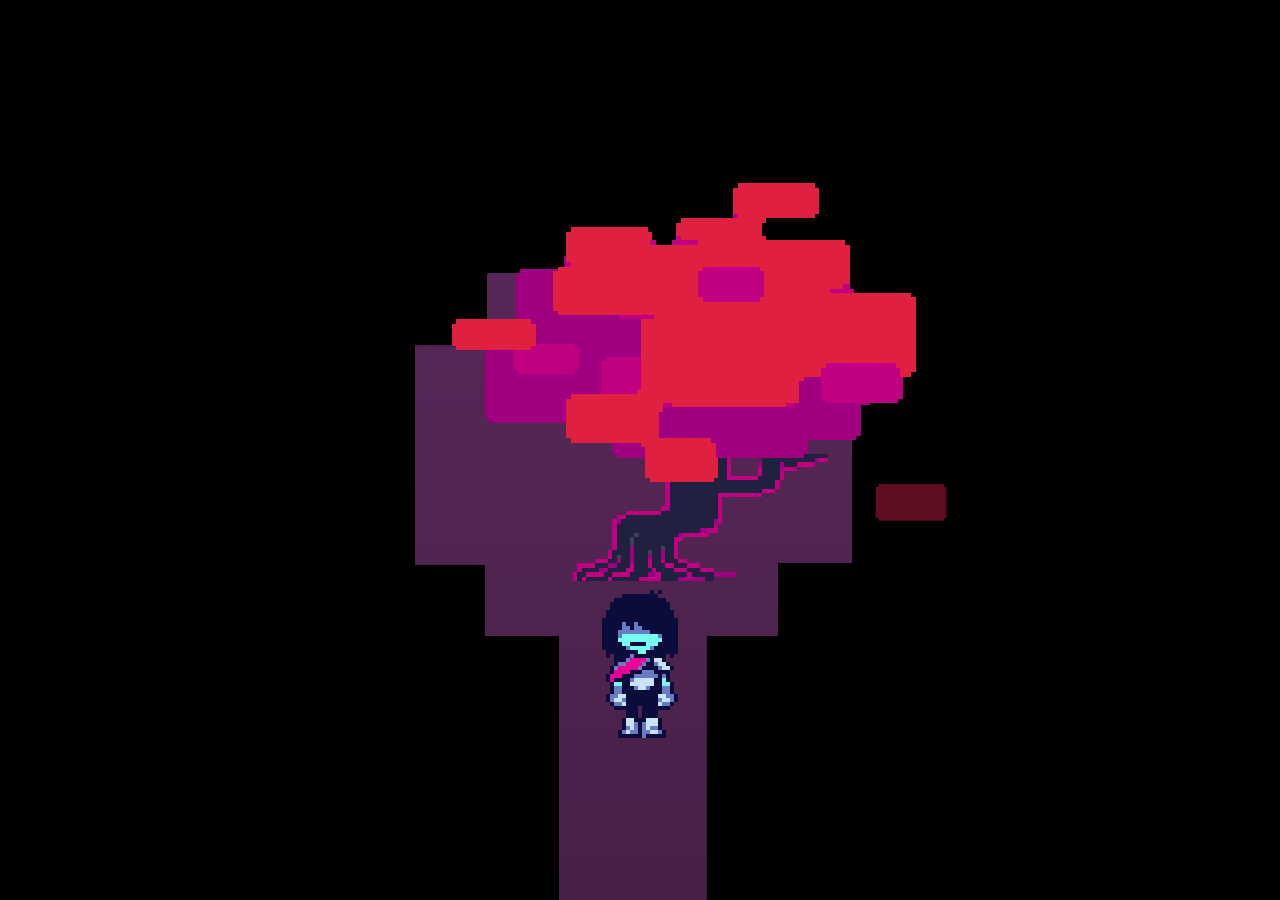
<file: question_mark/index.html>
<!DOCTYPE html>
<html lang="en">
<head>
    <meta charset="UTF-8" />
    <meta name="viewport" content="width=device-width, initial-scale=1.0" />
    <meta name="color-scheme" content="dark" />
    <title>???</title>
    <link rel="stylesheet" href="./styles.css" />
</head>
<body>
    <main id="scene" class="scene" aria-label="Kris path scene">
        <div class="scene__background" aria-hidden="true"></div>
        <img id="treeSprite" class="tree-sprite" alt="" aria-hidden="true" draggable="false" />
        <img id="treeLeavesSprite!" class="tree-leaves-sprite" alt="" aria-hidden="true" draggable="false" />
        <div id="leafLayer" class="leaf-layer" aria-hidden="true"></div>
        <img id="krisSpriteBottom" class="kris-sprite kris-sprite--bottom" alt="Kris" draggable="false">
        <img id="krisSpriteTop" class="kris-sprite kris-sprite--top" alt="" aria-hidden="true" draggable="false">

        <section id="hitboxEditor" class="hitbox-editor is-hidden" aria-label="Hitbox placer">
            <div class="hitbox-editor__toolbar">
                <button id="hitboxModeToggle" type="button">Exit editor</button>
                <button id="hitboxClear" type="button">Clear</button>
                <button id="hitboxCopy" type="button">Copy JSON</button>
            </div>
            <textarea id="hitboxOutput" class="hitbox-editor__output" readonly spellcheck="false"></textarea>
            <div id="hitboxLayer" class="hitbox-editor__layer" aria-hidden="true"></div>
        </section>

        <section id="dialogue" class="dialogue is-hidden" aria-live="polite" aria-atomic="true">
            <div class="dialogue__shell">
                <div class="dialogue__content">
                <div id="dialogueText" class="dialogue__text"></div>
                <div id="choiceRow" class="dialogue__choices" role="group" aria-label="Dialogue choice">
        <span class="dialogue__option">
                <img id="heartYes" class="dialogue__heart" alt="" aria-hidden="true">
                    <button id="choiceYes" class="dialogue__choice is-selected" type="button">Yes</button>
    </span>
            <span class="dialogue__spacer" aria-hidden="true"></span>
                    <span class="dialogue__option">
                        <img id="heartNo" class="dialogue__heart" alt="" aria-hidden="true">
                            <button id="choiceNo" class="dialogue__choice" type="button">No</button>
            </span>
    </div>
                </div>
            </div>
        </section>

        <audio id="bgm" preload="auto" loop></audio>
    </main>

    <script type="module" src="./app.js"></script>
</body>
</html>
</file>
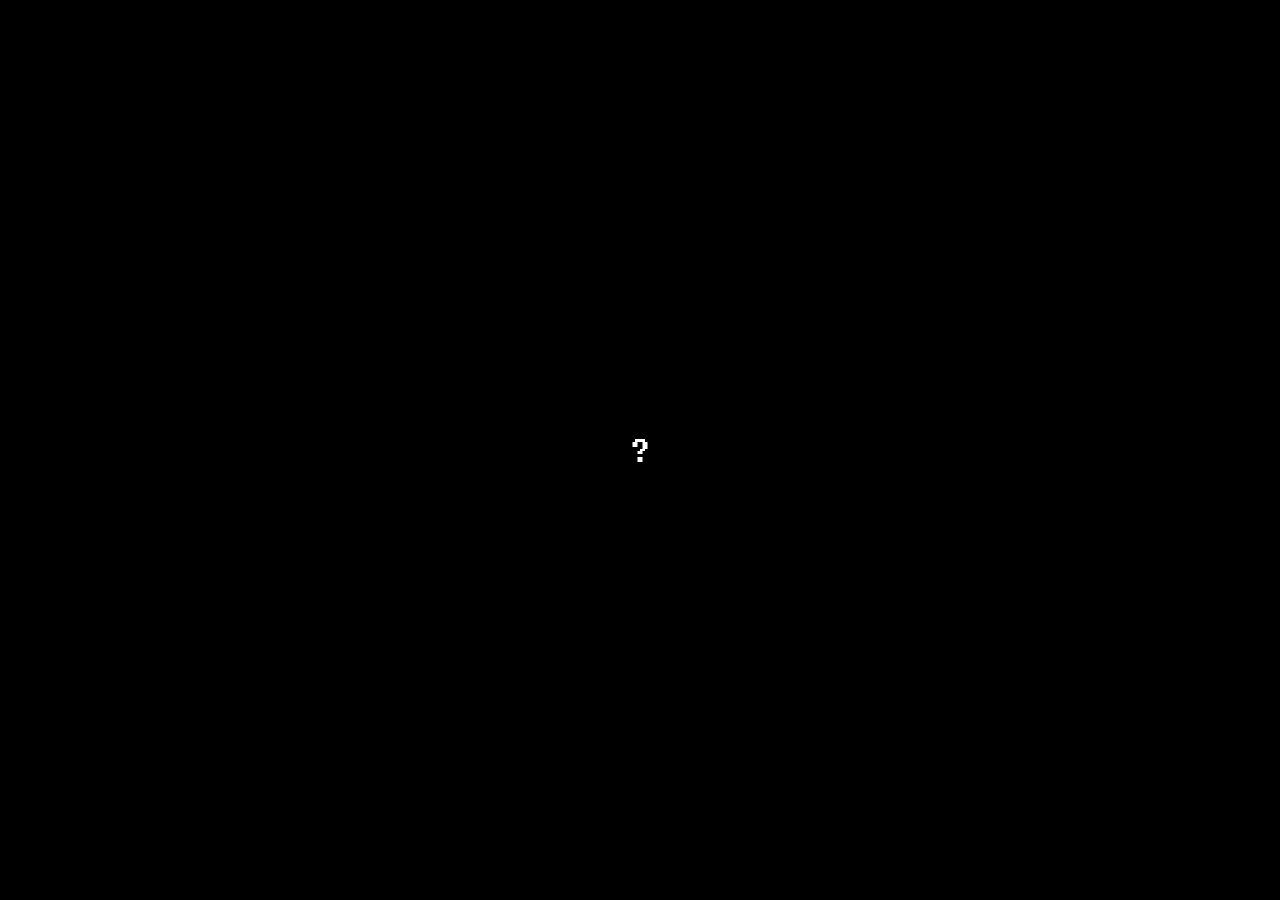
<file: redesign/index.html>
<!DOCTYPE html>
<html lang="en">
<head>
    <meta charset="UTF-8" />
    <meta name="viewport" content="width=device-width, initial-scale=1.0" />
    <title>solxmn | UNDERTALE / DELTARUNE cut</title>
    <link rel="preload" as="font" href="./assets/fonts/DeterminationMonoWebRegular-Z5oq.ttf" type="font/ttf" crossorigin />
    <link rel="stylesheet" href="./styles.css" />
    <script>
        const VISIT_FLAG_KEY = 'visitedRedesign';

        function readVisitFlag() {
            try {
                if (localStorage.getItem(VISIT_FLAG_KEY) === 'true') return true;
            } catch (error) {
                // noop
            }
            try {
                if (sessionStorage.getItem(VISIT_FLAG_KEY) === 'true') return true;
            } catch (error) {
                // noop
            }
            const cookieMatch = document.cookie.match(new RegExp('(?:^|; )' + VISIT_FLAG_KEY + '=([^;]*)'));
            return cookieMatch?.[1] === 'true';
        }

        function writeVisitFlag() {
            try {
                localStorage.setItem(VISIT_FLAG_KEY, 'true');
            } catch (error) {
                // noop
            }
            try {
                sessionStorage.setItem(VISIT_FLAG_KEY, 'true');
            } catch (error) {
                // noop
            }
            document.cookie = `${VISIT_FLAG_KEY}=true; path=/; max-age=31536000; samesite=lax`;
            window.__visitedRedesign = true;
        }

       
        const hasVisited = readVisitFlag();
        window.__visitedRedesign = hasVisited;
        
        window.addEventListener('DOMContentLoaded', () => {
            const questionOverlay = document.getElementById('questionOverlay');
            const seasonalAudio = document.getElementById('seasonalAudio');
            
            if (!hasVisited) {
                
                // prevent overlap
                if (seasonalAudio) {
                    seasonalAudio.pause();
                }
                
                const questionMark = document.getElementById('questionMark');
                
                questionMark.addEventListener('click', () => {
                    
                    writeVisitFlag();
                    
                    
                    questionOverlay.style.display = 'none';
                    
                    
                    const audio = new Audio('../golden_key.wav');
                    audio.volume = 0.4;
                    audio.play().catch(err => console.log('Audio play failed:', err));
                    
                    
                    const popup = document.createElement('div');
                    popup.className = 'unlock-popup';
                    popup.innerHTML = '<img src="../unlock.png" alt="Unlocked">';
                    document.body.appendChild(popup);
                    
                    
                    setTimeout(() => {
                        popup.remove();
                        if (seasonalAudio) {
                            seasonalAudio.play().catch(err => console.log('Audio resume failed:', err));
                        }
                    }, 2500);
                });
            } else {
                
                questionOverlay.style.display = 'none';
            }
        });
    </script>
</head>
<body>
    <div id="questionOverlay" class="question-overlay" role="dialog" aria-modal="true">
        <div id="questionMark" class="question-mark">?</div>
    </div>

    <div id="mobileOverlay" role="dialog" aria-modal="true">
        <div class="overlay-inner">
            <p class="overlay-title">Desktop recommended</p>
            <p class="overlay-text">This site is built for keyboard + large screens. You can still explore, but the layout truly shines on desktop.</p>
            <button type="button" id="overlayContinue" class="overlay-continue">Continue anyway</button>
        </div>
    </div>

    <div class="border-environment" id="borderEnvironment" aria-hidden="true"></div>

    <main class="stage" role="main">
        <div class="season-heart" id="seasonHeart" aria-hidden="true">
            <img src="./assets/mainheart/red-heart.png" alt="" />
            <div class="heart-label">click me to go back</div>
        </div>
        <div class="stage-frame" role="region" aria-label="retro terminal">
            <canvas id="particleCanvas" class="particle-canvas" aria-hidden="true"></canvas>
            <div id="summerSun" class="summer-sun" aria-hidden="true">
                <div class="sun-core"></div>
            </div>
            <header class="stage-header">
                <h1 class="panel-title" id="panelTitle">ABOUT</h1>
            </header>

            <div class="stage-grid">
                <section class="stage-column left" aria-label="Languages and inspiration">
                    <div class="card languages-card">
                        <div class="card-title with-hearts">
                            <span>LANGUAGES I SPEAK</span>
                        </div>
                        <ul class="language-list">
                            <li><span class="flag" aria-hidden="true">🇮🇹</span><span class="lang-label">Italian</span></li>
                            <li><span class="flag" aria-hidden="true">🇺🇸</span><span class="lang-label">English</span></li>
                        </ul>
                    </div>

                    <div class="card inspiration-card">
                        <div class="card-title with-hearts">
                            <img src="./assets/inspiration-tagline/red-heart.png" alt="pixel heart" />
                            <span>INSPIRATION</span>
                            <img src="./assets/inspiration-tagline/red-heart.png" alt="pixel heart" />
                        </div>
                        <p>UNDERTALE and DELTARUNE pulled me into code. Toby Fox's worlds and the soundtrack energy set the tone for this entire space.</p>
                        <button class="ghost-btn" id="inspirationToggle" type="button">Show More</button>
                    </div>

                    <div class="card hobbies-card">
                        <div class="card-title">HOBBIES</div>
                        <ul>
                            <li>Editing</li>
                            <li>Indie (& non) games</li>
                            <li>Discovering new music</li>
                        </ul>
                    </div>

                    <div class="social-row" aria-label="Social links">
                            <a href="https://github.com/Fraczdev" target="_blank" rel="noopener noreferrer" aria-label="GitHub">
                            <svg width="32" height="32" viewBox="0 0 24 24" fill="currentColor" aria-hidden="true">
                                <path d="M12 0.5C5.73 0.5 0.5 5.73 0.5 12c0 5.09 3.29 9.4 7.86 10.93.58.11.79-.25.79-.56 0-.28-.01-1.02-.02-2-3.2.7-3.88-1.54-3.88-1.54-.53-1.34-1.28-1.7-1.28-1.7-1.05-.72.08-.71.08-.71 1.16.08 1.78 1.19 1.78 1.19 1.03 1.77 2.71 1.26 3.37.96.11-.75.4-1.26.73-1.55-2.55-.29-5.23-1.28-5.23-5.69 0-1.26.45-2.28 1.19-3.09-.12-.29-.52-1.46.11-3.04 0 0 .98-.31 3.2 1.18.93-.26 1.93-.39 2.92-.39.99 0 1.99.13 2.92.39 2.22-1.49 3.2-1.18 3.2-1.18.63 1.58.23 2.75.11 3.04.74.81 1.19 1.83 1.19 3.09 0 4.42-2.69 5.39-5.25 5.67.41.35.78 1.05.78 2.13 0 1.54-.01 2.78-.01 3.16 0 .31.21.67.8.55A10.51 10.51 0 0 0 23.5 12c0-6.27-5.23-11.5-11.5-11.5z"></path>
                            </svg>
                        </a>
                        <a href="https://www.instagram.com/soxl.mn/" target="_blank" rel="noopener noreferrer" aria-label="Instagram">
                            <svg width="32" height="32" viewBox="0 0 24 24" fill="currentColor" aria-hidden="true">
                                <path d="M12 2C9.2912 2 8.94131 2 7.86907 2.05643C7.03985 2.07241 6.21934 2.22888 5.44244 2.51919C4.78781 2.77878 4.23476 3.11738 3.67043 3.68172C3.11738 4.23476 2.76749 4.78781 2.51919 5.45372C2.27088 6.08578 2.10158 6.80813 2.05643 7.88036C2.01129 8.94131 2 9.27991 2 12C2 14.7088 2 15.0474 2.05643 16.1196C2.10158 17.1919 2.28217 17.9255 2.51919 18.5576C2.77878 19.2122 3.11738 19.7652 3.67043 20.3296C4.23476 20.8826 4.78781 21.2325 5.44244 21.4808C6.08578 21.7291 6.80813 21.8984 7.86907 21.9436C8.94131 21.9887 9.27991 22 12 22C14.7088 22 15.0474 22 16.1196 21.9436C17.1806 21.8984 17.9142 21.7178 18.5463 21.4808C19.2137 21.2306 19.8184 20.8377 20.3183 20.3296C20.8826 19.7652 21.2212 19.2009 21.4695 18.5576C21.7178 17.9142 21.8871 17.1919 21.9436 16.1196C21.9887 15.0587 22 14.7201 22 12C22 9.2912 21.9887 8.9526 21.9436 7.88036C21.9225 7.05065 21.7622 6.23037 21.4695 5.45372C21.2189 4.78649 20.8261 4.18182 20.3183 3.68172C19.754 3.11738 19.2122 2.77878 18.5463 2.51919C17.7686 2.23315 16.9482 2.08051 16.1196 2.06772C15.0474 2.01129 14.7088 2 12 2ZM11.0971 3.80587H12C14.6637 3.80587 14.9797 3.80587 16.0406 3.8623C16.6724 3.8686 17.2985 3.98313 17.8916 4.2009C18.3657 4.38149 18.693 4.59594 19.0429 4.94582C19.3928 5.29571 19.6072 5.63431 19.7991 6.09706C19.9345 6.45824 20.0925 6.97743 20.1377 7.95937C20.1828 9.00903 20.1941 9.32506 20.1941 12C20.1941 14.6637 20.1941 14.9797 20.1377 16.0406C20.1314 16.6724 20.0169 17.2985 19.7991 17.8916C19.6185 18.3657 19.3928 18.693 19.0429 19.0429C18.7043 19.3928 18.3657 19.6072 17.8916 19.7878C17.2992 20.0094 16.6731 20.1278 16.0406 20.1377C14.9797 20.1828 14.6637 20.1941 12 20.1941C9.32506 20.1941 9.00903 20.1941 7.95937 20.1377C7.3238 20.1322 6.69388 20.0177 6.09706 19.7991C5.63431 19.6072 5.307 19.3928 4.94582 19.0429C4.60722 18.7043 4.38149 18.3657 4.2009 17.8916C3.98313 17.2985 3.8686 16.6724 3.8623 16.0406C3.80587 14.9797 3.79458 14.6637 3.79458 12C3.79458 9.32506 3.80587 9.00903 3.85102 7.95937C3.85602 7.32375 3.97057 6.69376 4.18962 6.09706C3.98149 5.63431 4.59594 5.307 4.94582 4.94582C5.29571 4.60722 5.62302 4.38149 6.09706 4.2009C6.69376 3.98185 7.32375 3.86731 7.95937 3.8623C8.87359 3.81716 9.23476 3.80587 11.0971 3.79458V3.80587ZM17.3386 5.46501C17.1815 5.46501 17.0259 5.49596 16.8808 5.55608C16.7356 5.6162 16.6037 5.70433 16.4926 5.81542C16.3815 5.92652 16.2934 6.05841 16.2333 6.20356C16.1732 6.34871 16.1422 6.50429 16.1422 6.6614C16.1422 6.81851 16.1732 6.97408 16.2333 7.11924C16.2934 7.26439 16.3815 7.39628 16.4926 7.50737C16.6037 7.61847 16.7356 7.70659 16.8808 7.76672C17.0259 7.82684 17.1815 7.85779 17.3386 7.85779C17.6559 7.85779 17.9602 7.73174 18.1846 7.50737C18.4089 7.28301 18.535 6.9787 18.535 6.6614C18.535 6.3441 18.4089 6.03979 18.1846 5.81542C17.9602 5.59106 17.6559 5.46501 17.3386 5.46501ZM12 6.86456C11.3256 6.86456 10.6578 6.99739 10.0348 7.25547C9.41169 7.51355 8.84556 7.89182 8.36869 8.36869C7.89182 8.84556 7.51355 9.41169 7.25547 10.0348C6.99739 10.6578 6.86456 11.3256 6.86456 12C6.86456 12.6744 6.99739 13.3422 7.25547 13.9652C7.51355 14.5883 7.89182 15.1544 8.36869 15.6313C8.84556 16.1082 9.41169 16.4864 10.0348 16.7445C10.6578 17.0026 11.3256 17.1354 12 17.1354C13.362 17.1354 14.6682 16.5944 15.6313 15.6313C16.5944 14.6682 17.1354 13.362 17.1354 12C17.1354 10.638 16.5944 9.33178 15.6313 8.36869C14.6682 7.40561 13.362 6.86456 12 6.86456ZM12 8.67043C12.4372 8.67043 12.8702 8.75655 13.2742 8.92388C13.6781 9.0912 14.0452 9.33646 14.3544 9.64564C14.6635 9.95482 14.9088 10.3219 15.0761 10.7258C15.2434 11.1298 15.3296 11.5628 15.3296 12C15.3296 12.4372 15.2434 12.8702 15.0761 13.2742C14.9088 13.6781 14.6635 14.0452 14.3544 14.3544C14.0452 14.6635 13.6781 14.9088 13.2742 15.0761C12.8702 15.2434 12.4372 15.3296 12 15.3296C11.1169 15.3296 10.2701 14.9788 9.64564 14.3544C9.02122 13.7299 8.67043 12.8831 8.67043 12C8.67043 11.1169 9.02122 10.2701 9.64564 9.64564C10.2701 9.02122 11.1169 8.67043 12 8.67043Z"></path>
                            </svg>
                        </a>
                        <a href="https://tiktok.com/@_dont_know_yet" target="_blank" rel="noopener noreferrer" aria-label="TikTok">
                            <svg width="32" height="32" viewBox="0 0 24 24" fill="currentColor" aria-hidden="true">
                                <path d="M15.9453 8.68918V15.6727C15.9453 19.1598 13.1048 22.0004 9.6177 22.0004C8.27369 22.0004 7.01685 21.5717 5.99251 20.8525C4.35796 19.7047 3.29004 17.8085 3.29004 15.6727C3.29004 12.1783 6.12333 9.34505 9.6104 9.34505C9.90101 9.34505 10.1843 9.36685 10.4676 9.40318V12.9121H10.4386C10.3151 12.8758 10.1843 12.8394 10.0536 12.8177H9.9954C9.86466 12.8032 9.74114 12.7813 9.60309 12.7813C8.00491 12.7813 6.70448 14.0817 6.70448 15.6799C6.70448 17.2782 8.00491 18.5786 9.60309 18.5786C11.2014 18.5786 12.5018 17.2782 12.5018 15.6799V2.00037H15.938C15.938 2.29822 15.9671 2.58881 16.0179 2.87213C16.2649 4.1798 17.035 5.30584 18.1175 6.01053C18.873 6.50452 19.7593 6.78785 20.7182 6.78785V10.2241C18.9416 10.2241 17.288 9.65222 15.9453 8.68918Z"></path>
                            </svg>
                        </a>
                        <a href="https://x.com/2_zilk" target="_blank" rel="noopener noreferrer" aria-label="X">
                            <svg width="32" height="32" viewBox="0 0 24 24" fill="currentColor" aria-hidden="true">
                                <path d="M17.8048 2.96973H20.8705L14.1394 10.6338L22.0034 21.0304H15.8321L11.0004 14.7125L5.46893 21.0304H2.40328L9.53424 12.8331L2.00342 2.96973H8.32798L12.6932 8.74114L17.8048 2.96973ZM16.7318 19.231H18.4313L7.43494 4.70248H5.60888L16.7318 19.231Z"></path>
                            </svg>
                        </a>
                    </div>

                    <div class="card now-playing-card is-idle" id="nowPlayingCard" aria-live="polite">
                        <p class="now-playing-label">NOW PLAYING</p>
                        <p class="now-playing-track" id="nowPlayingTitle">Seasonal OST warming up…</p>
                        <p class="now-playing-artist" id="nowPlayingArtist">Interact to unlock the track.</p>
                        <p class="now-playing-season" id="nowPlayingSeason">Awaiting season fetch</p>
                        <div class="now-playing-bars" aria-hidden="true">
                            <span></span>
                            <span></span>
                            <span></span>
                            <span></span>
                        </div>
                    </div>

                    <button class="audio-toggle" id="audioToggle" type="button" aria-pressed="false" disabled>
                        Play music
                    </button>

                    <button class="border-toggle" id="borderToggle" type="button">
                        <span class="border-label">BORDER:</span>
                        <span id="borderName">Simple</span>
                    </button>
                </section>

                <section class="stage-column center" aria-live="polite">
                    <div class="content-window" id="contentWindow">
                        <article class="content-panel is-active content-panel--about" id="panel-about" data-panel="about" tabindex="0">
                            <div class="about-copy">
                                <p>I am a software developer focused on building clean, reliable apps with Python and JavaScript/TypeScript. I deliver across the stack&mdash;React/Next.js and Node, APIs (FastAPI/Django, Express), databases (PostgreSQL/SQLite), and tooling (Git, Docker, Linux)&mdash;and I care about collaboration, clarity, and maintainable code.</p>
                            </div>

                            <div class="about-sidebar">
                                <div class="skills-block primary-skill-block">
                                    <h3>Languages & stacks</h3>
                                    <ul class="skill-levels">
                                        <li><span>Python</span><span class="dots" aria-label="Python  four out of five">● ● ● ● ○</span></li>
                                        <li><span>JavaScript</span><span class="dots" aria-label="JavaScript  three out of five">● ● ● ○ ○</span></li>
                                        <li><span>TypeScript</span><span class="dots" aria-label="TypeScript  three out of five">● ● ● ○ ○</span></li>
                                        <li><span>Node.js</span><span class="dots" aria-label="Node.js  three out of five">● ● ● ○ ○</span></li>
                                        <li><span>React</span><span class="dots" aria-label="React  three out of five">● ● ● ○ ○</span></li>
                                        <li><span>HTML</span><span class="dots" aria-label="HTML  three out of five">● ● ● ○ ○</span></li>
                                        <li><span>CSS</span><span class="dots" aria-label="CSS three out of five">● ● ● ○ ○</span></li>
                                        <li><span>C</span><span class="dots" aria-label="C  two out of five">● ● ○ ○ ○</span></li>
                                        <li><span>GML</span><span class="dots" aria-label="GML  two out of five">● ● ○ ○ ○</span></li>
                                    </ul>
                                </div>

                                <div class="skills-card-grid">
                                    <div class="skill-card">
                                        <h3>Frameworks</h3>
                                        <ul class="pill-list">
                                            <li>Next.js</li>
                                            <li>Vue</li>
                                            <li>Angular</li>
                                            <li>Express</li>
                                            <li>Django</li>
                                            <li>Flask</li>
                                            <li>FastAPI</li>
                                            <li>PyTorch</li>
                                        </ul>
                                    </div>
                                    <div class="skill-card">
                                        <h3>Tools & platforms</h3>
                                        <ul class="pill-list">
                                            <li>Git</li>
                                            <li>GitHub</li>
                                            <li>VS Code</li>
                                            <li>Netlify</li>
                                            <li>Docker</li>
                                            <li>Linux</li>
                                            <li>WSL</li>
                                            <li>npm</li>
                                            <li>Yarn</li>
                                            <li>pnpm</li>
                                            <li>ESLint</li>
                                            <li>Prettier</li>
                                            <li>Postman</li>
                                            <li>Figma</li>
                                        </ul>
                                    </div>
                                    <div class="skill-card">
                                        <h3>Databases</h3>
                                        <ul class="pill-list">
                                            <li>SQLite</li>
                                            <li>PostgreSQL</li>
                                            <li>IndexedDB</li>
                                        </ul>
                                    </div>
                                </div>
                            </div>

                            <p class="about-lately">Lately, I have been tinkering with GameMaker Language (GML) and game-making for fun, but my main focus is still general software development.</p>
                        </article>

                        <article class="content-panel content-panel--projects" id="panel-projects" data-panel="projects" tabindex="0">
                            <p>Project cards are in progress, so please come back soon for a proper showcase.</p>
                            <div class="marquee" aria-hidden="true">
                                <div class="marquee-track">
                                    <span>come back soon!&nbsp;&mdash;&nbsp;come back soon!&nbsp;&mdash;&nbsp;come back soon!&nbsp;&mdash;&nbsp;come back soon!&nbsp;&mdash;&nbsp;</span>
                                    <span aria-hidden="true">come back soon!&nbsp;&mdash;&nbsp;come back soon!&nbsp;&mdash;&nbsp;come back soon!&nbsp;&mdash;&nbsp;come back soon!&nbsp;&mdash;&nbsp;</span>
                                </div>
                            </div>
                        </article>

                        <article class="content-panel content-panel--contact" id="panel-contact" data-panel="contact" tabindex="0">
                            <div class="contact-content-wrapper">
                                <p>Best way to reach me is through the socials on the left. Instagram DMs are fastest, X is close behind, and GitHub issues or email works for more formal chats.</p>
                                <ul class="contact-methods">
                                    <li>Instagram: <a href="https://www.instagram.com/soxl.mn/" target="_blank" rel="noopener noreferrer">@soxl.mn</a></li>
                                    <li>TikTok: <a href="https://tiktok.com/@_dont_know_yet" target="_blank" rel="noopener noreferrer">@_dont_know_yet</a></li>
                                    <li>X: <a href="https://x.com/2_zilk" target="_blank" rel="noopener noreferrer">@2_zilk</a></li>
                                    <li>GitHub: <a href="https://github.com/Fraczdev" target="_blank" rel="noopener noreferrer">Fraczdev</a></li>
                                </ul>
                                <p>Feel free to ask about freelancing, working together, or just chat.</p>
                            </div>
                        </article>
                    </div>

                    <div class="inspiration-overlay" id="inspirationOverlay" aria-hidden="true">
                        <div class="overlay-content">
                            <button type="button" class="ghost-btn overlay-close" id="inspirationClose">Close</button>
                            <button type="button" class="overlay-heartline" id="secretBorderToggle" aria-pressed="false">
                                <img src="./assets/inspiration-tagline/red-heart.png" alt="pixel heart" />
                                <span class="overlay-heartline__text">UNDERTALE / DELTARUNE</span>
                                <img src="./assets/inspiration-tagline/red-heart.png" alt="pixel heart" />
                            </button>
                                    <p>UNDERTALE taught me so many things, from game stuff to how to treat people in real life. DELTARUNE, well, is a whole different story. It shows you how each person has their own awkward humor, personality & more, and that's what makes them unique. I fell in love with the games' stories since the day I started playing them.</p>
                            <hr class="overlay-divider" />
                            <p>This site is me practicing those lessons: If my work feels even a fraction as alive as those games, I know I am on the right track.</p>
                        </div>
                    </div>

                </section>

                <section class="stage-column right" aria-label="Section navigation">
                    <div class="nav-stack" aria-label="Navigation controls">
                        <div class="clock-display" id="clockDisplay">
                            <p class="clock-label">CLOCK</p>
                            <p class="clock-time"><span id="clockHours">--</span>:<span id="clockMinutes">--</span><span class="clock-seconds" id="clockSeconds">:--</span></p>
                            <p class="clock-tz">(UTC + 1)</p>
                        </div>
                        <nav class="menu-buttons" aria-label="Primary tabs">
                            <button class="menu-btn is-active" data-panel="about" aria-controls="panel-about" aria-pressed="true">
                                <img src="./assets/buttons/about_nobg.png" alt="About" class="btn-img normal" />
                                <img src="./assets/buttons/about_selected_nobg.png" alt="About selected" class="btn-img selected" aria-hidden="true" />
                            </button>
                            <button class="menu-btn" data-panel="projects" aria-controls="panel-projects" aria-pressed="false">
                                <img src="./assets/buttons/projects_nobg.png" alt="Projects" class="btn-img normal" />
                                <img src="./assets/buttons/projects_selected_nobg.png" alt="Projects selected" class="btn-img selected" aria-hidden="true" />
                            </button>
                            <button class="menu-btn" data-panel="contact" aria-controls="panel-contact" aria-pressed="false">
                                <img src="./assets/buttons/contact_me_nobg.png" alt="Contact" class="btn-img normal" />
                                <img src="./assets/buttons/contact_me_selected_nobg.png" alt="Contact selected" class="btn-img selected" aria-hidden="true" />
                            </button>
                        </nav>
                        <div class="menu-filler" aria-hidden="true">
                            <p class="filler-title">TIPS</p>
                            <p class="filler-tip">Tap BORDER to shuffle skins.</p>
                            <p class="filler-note">Enjoy your stay.</p>
                            <p class="orbit-text orbit-text--sidebar" id="enjoyOrbit"><span>please enjoy my portfolio!</span></p>
                        </div>
                    </div>
                </section>
            </div>
        </div>
    </main>

    <audio id="seasonalAudio" preload="auto" loop></audio>

    <script type="module" src="./app.js"></script>
</body>
</html>
</file>
<file: question_mark/styles.css>
@font-face {
    font-family: "DeterminationMono";
    src: url("../redesign/assets/fonts/DeterminationMonoWebRegular-Z5oq.ttf") format("truetype");
    font-weight: 400;
    font-style: normal;
    font-display: swap;
}

:root {
    --scene-bg: #000;
    --text: #ffffff;
    --accent: #fdee21;
    --heart: #ff2d41;
    --panel: rgba(0, 0, 0, 0.9);
    --panel-line: rgba(255, 255, 255, 0.95);
    --font-size: 17.55px;
    --sprite-scale: 3.0;
    --tree-scale: 3.6;
    --dialogue-scale: 1.6;
}

* {
    box-sizing: border-box;
}

html,
body {
    width: 100%;
    height: 100%;
    margin: 0;
    overflow: hidden;
    background: var(--scene-bg);
}

body {
    font-family: "DeterminationMono", monospace;
    color: var(--text);
    -webkit-font-smoothing: none;
    font-smooth: never;
}

button {
    font: inherit;
}

.scene {
    position: fixed;
    inset: 0;
    width: 100vw;
    height: 100vh;
    overflow: hidden;
    background: #000;
    user-select: none;
    -webkit-user-select: none;
}

.scene__background {
    position: absolute;
    inset: 0;
    background-image: url("../redesign/assets/Tree/sitebackground/sitebackground.png");
    background-repeat: no-repeat;
    image-rendering: pixelated;
}

.scene::after {
    content: "";
    position: absolute;
    inset: 0;
    background: linear-gradient(180deg, rgba(0, 0, 0, 0.08), rgba(0, 0, 0, 0.14) 48%, rgba(0, 0, 0, 0.28));
    pointer-events: none;
}

.tree-sprite,
.tree-leaves-sprite,
.kris-sprite,
.leaf-layer,
.dialogue,
.hitbox-editor {
    position: fixed;
}

.tree-sprite {
    left: 50%;
    top: 10%;
    width: auto;
    height: auto;
    /*transform: translateX(-50%);*/
    transform-origin: top center;
    image-rendering: pixelated;
    pointer-events: none;
    z-index: 7;
    /*opacity: 0.65; debug */
}

.tree-leaves-sprite {
    left: 50%;
    top: 10%;
    width: auto;
    height: auto;
    transform-origin: top center;
    image-rendering: pixelated;
    pointer-events: none;
    z-index: 9;
}

.leaf-layer {
    inset: 0;
    pointer-events: none;
    z-index: 10;
}

.leaf {
    position: absolute;
    left: 0;
    top: 0;
    /*width: auto;
    height: auto; useless */ 
    image-rendering: pixelated;
    transform-origin: center center;
    will-change: transform, opacity, filter;
}

.kris-sprite {
    left: 50%;
    top: 81%;
    width: auto;
    height: auto;
    transform: translate(-50%, -100%);
    transform-origin: bottom center;
    image-rendering: pixelated;
    pointer-events: none;
    z-index: 5;
} 

.kris-sprite--bottom {
 clip-path: inset(50% 0 0 0);
 z-index: 5;
}

.kris-sprite--top {
 clip-path: inset(0 0 50% 0);
 z-index: 8;
}

.dialogue {
    left: 50%;
    bottom: 3.5%;
    transform: translateX(-50%) scale(var(--dialogue-scale));
    transform-origin: center bottom;
    width: auto;
    z-index: 10;
}

.hitbox-editor {
    z-index: 20;
    inset: 0;
    display: flex;
    flex-direction: column;
    gap: 10px;
    padding: 14px;
    background: rgba(0, 0, 0, 0.18);
    backdrop-filter: blur(2px);
    pointer-events: none;
}

.hitbox-editor.is-hidden {
    display: none;
}

.hitbox-editor__toolbar {
    position: fixed;
    top: 10px;
    right: 10px;
    display: flex;
    gap: 8px;
    pointer-events: auto;
    flex-wrap: wrap;
    z-index: 21;
}

.hitbox-editor__toolbar button {
    border: 1px solid rgba(255, 255, 255, 0.65);
    background: rgba(0, 0, 0, 0.75);
    color: var(--text);
    padding: 0.45rem 0.75rem;
    cursor: pointer;
}

.hitbox-editor__output {
    position: fixed;
    top: 54px;
    right: 10px;
    width: min(100%, 740px);
    min-height: 120px;
    resize: vertical;
    border: 1px solid rgba(255, 255, 255, 0.55);
    background: rgba(0, 0, 0, 0.9);
    color: #fff;
    font-family: inherit;
    font-size: 14px;
    padding: 12px;
    pointer-events: auto;
    z-index: 21;
}

.hitbox-editor__layer {
    position: fixed;
    inset: 0;
    min-height: 0;
    border: 1px dashed rgba(255, 255, 255, 0.18);
    pointer-events: auto;
    background: transparent;
    overflow: hidden;
    cursor: crosshair;
}

.hitbox-rect {
    position: absolute;
    border: 1px solid rgba(255, 255, 255, 0.95);
    background: rgba(128, 0, 255, 0.22);
    box-sizing: border-box;
    pointer-events: none;
}

.hitbox-rect.is-drafting {
    background: rgba(0, 255, 255, 0.18);
}

.dialogue.is-hidden {
    display: none;
}

.dialogue__shell {
    position: relative;
    width: 100%;
    height: 100%;
    border: 0;
    background: url("../redesign/assets/Tree/textbox/dialoguebox.png") no-repeat center center;
    background-size: 100% 100%;
    image-rendering: pixelated;
    padding: 26px 30px;
}

.dialogue__content {
    display: flex;
    flex-direction: column;
    gap: -2px;
    font-size: var(--font-size);
    line-height: 1.28;
    letter-spacing: 0.02em;
}

.dialogue_option {
    display: flex;
    align-items: center;
    gap: 6px;
}
.dialogue__text {
    min-height: 88px;
    white-space: pre-wrap;
    overflow-wrap: anywhere;
}

.dialogue__choices {
    display: flex;
    align-items: center;
    gap: 10px;
    min-height: 32px;
    padding-left: 60px;
    margin-top: -50px;
    position: relative;
}

.dialogue__choices.is-hidden {
    display: none;
}

.dialogue__choice {
    background: transparent;
    border: 0;
    color: var(--text);
    padding: 0;
    cursor: pointer;
    line-height: 1;
    font-size: 30px;
    letter-spacing: 0.04em;
}

.dialogue__choice.is-selected {
    color: var(--accent);
}

.dialogue__spacer {
    flex: 0 0 auto;
    min-width: 200px;
}

.dialogue__heart {
    width: 24px;
    height: 24px;
    image-rendering: pixelated;
    flex: 0 0 auto;
    visibility: hidden;
}

.dialogue__heart.is-visible {
    visibility: visible;
}

@media (max-width: 900px) {
    :root {
        --sprite-scale: 2.65;
        --tree-scale: 3.2;
    }

    .tree-sprite {
        top: 11%;
    }

    .kris-sprite {
        top: 82%;
    }

    .dialogue {
        bottom: 2.5%;
    }

    .dialogue__shell {
        padding: 24px 26px;
    }

    .hitbox-editor__output {
        width: 100%;
    }
}
</file>
<file: redesign/styles.css>
@font-face {
    font-family: "DeterminationMono";
    src: url("./assets/fonts/DeterminationMonoWebRegular-Z5oq.ttf") format("truetype");
    font-weight: 400;
    font-style: normal;
    font-display: swap;
}

:root {
    color-scheme: dark;
    --bg: #010101;
    --panel-bg: rgba(0, 0, 0, 0.84);
    --card-bg: rgba(3, 3, 3, 0.9);
    --text: #fdfdfd;
    --accent: #fdee21;
    --heart: #ff2d41;
    --gray: rgba(255, 255, 255, 0.6);
    --mat-gap: clamp(1rem, 1.35vw, 1.85rem);
    --font-step: 13.33px;
    --stage-width: 1270px;
    --stage-height: 1040px;
    --stage-scale: 1;
}

* {
    box-sizing: border-box;
}

body {
    margin: 0;
    min-height: 100vh;
    height: 100vh;
    background: var(--bg);
    color: var(--text);
    font-family: "DeterminationMono", "Courier New", monospace;
    display: flex;
    flex-direction: column;
    align-items: center;
    justify-content: center;
    padding: clamp(0.9rem, 2vw, 1.9rem);
    overflow: hidden;
    letter-spacing: 0.05em;
}

::selection,
.content-window ::selection,
.card ::selection,
.menu-filler ::selection,
.menu-buttons ::selection,
.menu-btn ::selection {
    background: #fe0000;
    color: #fff;
}

#mobileOverlay.is-hidden {
    display: none !important;
}

@media (max-width: 960px) {
    #mobileOverlay {
        display: flex;
    }
}

.border-environment {
    position: fixed;
    inset: 0;
    background-color: #010101;
    background-size: cover;
    background-position: center;
    background-repeat: no-repeat;
    opacity: 0.9;
    filter: none;
    pointer-events: none;
    z-index: 0;
}

.particle-canvas {
    position: absolute;
    inset: 0;
    width: 100%;
    height: 100%;
    pointer-events: none;
    z-index: 0;
}

.summer-sun {
    position: absolute;
    top: 18%;
    right: 9%;
    width: 150px;
    height: 150px;
    margin: 0;
    transform-origin: center;
    opacity: 0;
    pointer-events: none;
    z-index: 2;
}

.summer-sun .sun-core {
    width: 100%;
    height: 100%;
    border-radius: 50%;
    background-image: url("./assets/season-particles/sun.png");
    background-size: 100% 100%;
    background-repeat: no-repeat;
    image-rendering: pixelated;
    filter: drop-shadow(0 0 20px rgba(255, 200, 0, 0.6));
    opacity: 0.9;
}

.summer-sun.is-active {
    opacity: 1;
    animation: sun-orbit 7.5s linear infinite;
}

.summer-sun.is-active .sun-core {
    animation: sun-spin 18s linear infinite, sun-pulse 7.5s ease-in-out infinite;
}

.stage {
    position: relative;
    width: var(--stage-width);
    height: var(--stage-height);
    padding: var(--mat-gap);
    margin: 0 auto;
    box-shadow: 0 0 70px rgba(0, 0, 0, 0.92);
    z-index: 3;
    isolation: isolate;
    transform: scale(var(--stage-scale));
    transform-origin: center center;
    will-change: transform;
}

.season-heart {
    position: absolute;
    top: 2.5rem;
    right: 3rem;
    width: clamp(84px, 8.6vw, 120px);
    height: clamp(84px, 8.6vw, 120px);
    display: flex;
    align-items: center;
    justify-content: center;
    pointer-events: auto;
    cursor: pointer;
    opacity: 0;
    transition: opacity 0.35s ease;
    z-index: 6;
}

.season-heart.is-visible {
    opacity: 1;
}

.season-heart img {
    width: 100%;
    height: auto;
    image-rendering: pixelated;
    filter: drop-shadow(0 0 18px rgba(255, 0, 0, 0.7));
    animation: heart-spin 10s linear infinite;
}

.heart-label {
    position: absolute;
    top: auto;
    bottom: 100%;
    left: 50%;
    font-family: "DeterminationMono", "Courier New", monospace;
    font-size: calc(var(--font-step) * 1.5);
    color: rgba(150, 150, 150, 0.5);
    text-align: center;
    white-space: nowrap;
    letter-spacing: 0.5px;
    pointer-events: none;
    transform: translateX(-50%);
    margin-bottom: 0.5rem;
}

@keyframes heart-label-spin {
    from {
        transform: translate(-50%, -50%) rotate(0deg);
    }
    to {
        transform: translate(-50%, -50%) rotate(360deg);
    }
}


.question-overlay {
    position: fixed;
    top: 0;
    left: 0;
    width: 100%;
    height: 100%;
    background: #000;
    z-index: 25000;
    display: flex;
    align-items: center;
    justify-content: center;
}

.question-mark {
    font-family: "DeterminationMono", "Courier New", monospace;
    font-size: calc(var(--font-step) * 3);
    color: #fff;
    cursor: pointer;
    user-select: none;
    transition: opacity 0.2s;
}

.question-mark:hover {
    opacity: 0.7;
}


.unlock-popup {
    position: fixed;
    left: 100%;
    top: 50%;
    transform: translate(-50%, -50%);
    opacity: 1;
    z-index: 10000;
    pointer-events: none;
    animation: unlock-achievement 2.5s cubic-bezier(0.25, 0.1, 0.25, 1) forwards;
}

.unlock-popup img {
    width: 450px;
    height: 450px;
    display: block;
    object-fit: contain;
}

@keyframes unlock-achievement {
    0% {
        left: 100%;
    }
    20% {
        left: 50%;
    }
    80% {
        left: 50%;
    }
    100% {
        left: -50%;
    }
}

.stage.stage--simple-border {
    border: 3px solid rgba(255, 255, 255, 0.92);
    box-shadow: 0 0 70px rgba(0, 0, 0, 0.92), 0 0 26px rgba(255, 255, 255, 0.4);
}

.stage.stage--secret-border {
    border: 3px solid transparent;
    box-shadow: 0 0 55px rgba(140, 255, 255, 0.35), 0 0 18px rgba(255, 255, 255, 0.4);
}

.stage.stage--secret-border::before,
.stage.stage--secret-border::after {
    content: "";
    position: absolute;
    inset: 0;
    pointer-events: none;
    border-radius: inherit;
    z-index: 1;
}

.stage.stage--secret-border::before {
    inset: 0;
    background: linear-gradient(120deg, rgba(255, 103, 120, 0.65), rgba(247, 214, 92, 0.45), rgba(104, 255, 116, 0.55), rgba(97, 216, 255, 0.45), rgba(179, 139, 255, 0.55), rgba(255, 124, 242, 0.6), rgba(255, 103, 120, 0.65));
    background-size: 320% 320%;
    mix-blend-mode: screen;
    animation: secret-border-glow 8s ease-in-out infinite;
    opacity: 0.5;
}

.stage.stage--secret-border::after {
    padding: 3px;
    background: linear-gradient(120deg, #ff5757, #f7d65c, #68ff74, #61d8ff, #b38bff, #ff7cf2, #ff5757);
    background-size: 200% 200%;
    animation: secret-border-wave 7s linear infinite;
    mix-blend-mode: screen;
    -webkit-mask:
        linear-gradient(#000 0 0) content-box,
        linear-gradient(#000 0 0);
        mask:
        linear-gradient(#000 0 0) content-box,
        linear-gradient(#000 0 0);
    -webkit-mask-composite: xor;
    mask-composite: exclude;
    opacity: 0.95;
}

.stage--secret-flash {
    animation: secret-border-flash 0.75s ease-out;
}

.stage-frame {
    width: 100%;
    height: 100%;
    position: relative;
    overflow: hidden;
    background: transparent;
    padding: 1.35rem;
    display: flex;
    flex-direction: column;
    gap: 1.2rem;
    z-index: 2;
}

.stage-frame > *:not(.particle-canvas):not(.summer-sun) {
    position: relative;
    z-index: 2;
}

.stage-header {
    display: flex;
    justify-content: center;
    align-items: center;
    font-size: 0.88rem;
    margin: 0;
}

.panel-title {
    font-size: 2rem;
    line-height: 1;
    color: var(--accent);
    letter-spacing: 0.12em;
}

.season-chip {
    padding: 0.25rem 0.75rem;
    border: none;
    background: #000;
}

.season-note {
    color: var(--gray);
    font-size: 0.85rem;
}

.stage-grid {
    flex: 1;
    display: grid;
    grid-template-columns: 0.75fr 1.85fr 0.6fr;
    gap: 1.25rem; 
}

.stage-column {
    display: flex;
    flex-direction: column;
    gap: 0.85rem; 
}

.stage-column.center {
    position: relative;
    min-width: 0;
}

.stage-column.right {
    justify-content: flex-end; 
    align-items: stretch;
    gap: 1.1rem; 
    min-height: auto;
    position: relative;
    margin-top: 1.85rem;
    padding: 0 0 1.65rem; 
}

.nav-stack {
    width: 100%;
    display: flex;
    flex-direction: column;
    gap: 1rem; 
    justify-content: flex-end;
    align-items: stretch;
    flex: 1;
    margin-top: 1rem;
    margin-bottom: 0;
}

.card {
    border: none;
    background: transparent;
    padding: 0.85rem 1rem;
}

.card-title {
    font-size: 1rem;
    margin-bottom: 0.45rem;
}

.card-title.with-hearts {
    display: flex;
    align-items: center;
    justify-content: center;
    gap: 0.35rem;
}

.card-title.with-hearts img {
    width: 16px;
    image-rendering: pixelated;
}

.language-list {
    list-style: none;
    margin: 0;
    padding: 0;
    display: flex;
    flex-direction: column;
    gap: 0.35rem;
}

.language-list li {
    display: flex;
    gap: 0.5rem;
    align-items: center;
}

.language-list .flag {
    font-size: 1.2rem;
}

.card p,
.card li {
    line-height: 1.35;
}

.hobbies-card ul {
    margin: 0;
    padding-left: 1rem;
    line-height: 1.5;
}

.ghost-btn {
    background: transparent;
    border: 1px solid rgba(255, 255, 255, 0.3);
    color: var(--text);
    padding: 0.35rem 0.75rem;
    font-family: inherit;
    font-size: 0.85rem;
    cursor: pointer;
    transition: background 0.2s;
}

.ghost-btn:hover,
.ghost-btn:focus-visible {
    background: rgba(255, 255, 255, 0.1);
}

.social-row {
    display: flex;
    gap: 0.75rem;
}

.social-row a {
    color: var(--text);
    padding: 0.4rem;
    border: none;
    transition: transform 0.2s, color 0.2s;
}

.social-row a:hover,
.social-row a:focus-visible {
    transform: translateY(-2px);
    color: var(--accent);
}

.now-playing-card {
    display: flex;
    flex-direction: column;
    gap: 0.35rem;
    text-align: left;
    padding: 1rem 1.1rem;
    min-height: 0;
}

.now-playing-label {
    font-size: 0.78rem;
    letter-spacing: 0.18em;
    color: var(--gray);
}

.now-playing-track {
    font-size: 1.15rem;
    color: var(--accent);
    margin: 0;
}

.now-playing-artist,
.now-playing-season {
    margin: 0;
    font-size: 0.95rem;
    color: var(--text);
}

.now-playing-season {
    color: var(--gray);
    font-size: 0.85rem;
    letter-spacing: 0.08em;
    white-space: pre-line;
}

.now-playing-bars {
    display: inline-flex;
    gap: 0.35rem;
    margin-top: 0.35rem;
    height: 22px;
    align-items: flex-end;
}

.now-playing-bars span {
    width: 4px;
    border-radius: 1px;
    background: var(--accent);
    animation: now-playing-bar 1.2s ease-in-out infinite;
    animation-delay: calc(var(--bar-index, 0) * 0.12s);
}

.now-playing-bars span:nth-child(1) {
    --bar-index: 0;
}

.now-playing-bars span:nth-child(2) {
    --bar-index: 1;
}

.now-playing-bars span:nth-child(3) {
    --bar-index: 2;
}

.now-playing-bars span:nth-child(4) {
    --bar-index: 3;
}

.now-playing-card.is-idle .now-playing-bars span {
    animation-play-state: paused;
    opacity: 0.45;
    height: 8px;
}

.audio-toggle,
.border-toggle {
    width: 100%;
    border: none;
    background: transparent;
    color: var(--text);
    font-family: inherit;
    font-size: 1rem;
    text-transform: uppercase;
    padding: 0.5rem 0.75rem;
    cursor: pointer;
    display: flex;
    justify-content: space-between;
    gap: 2.5rem;
}

.audio-toggle {
    justify-content: center;
    gap: 0.35rem;
}

.audio-toggle:disabled {
    opacity: 0.4;
    cursor: not-allowed;
}

.audio-toggle.is-active {
    background: rgba(255, 255, 255, 0.12);
}

.audio-toggle {
    margin-top: 0.3rem;
}

.border-toggle {
    position: absolute;
    top: -7.0rem;
    left: -1.1rem;
    width: auto;
    padding: 0.45rem 0.85rem;
    gap: 0.35rem;
    margin: 0;
    z-index: 6;
    background: rgba(0, 0, 0, 0.75);
}

.audio-toggle:hover,
.audio-toggle:focus-visible,
.border-toggle:hover,
.border-toggle:focus-visible {
    background: rgba(255, 255, 255, 0.1);
}


.content-window {
    position: relative;
    width: 100%;
    min-width: 0;
    background: transparent;
    overflow: visible;
    --panel-min: 48rem;
    transition: box-shadow 0.3s ease,
        min-height 0.45s cubic-bezier(0.4, 0, 0.2, 1),
        height 0.45s cubic-bezier(0.4, 0, 0.2, 1);
    min-height: var(--panel-min);
    height: var(--panel-height, var(--panel-min));
    max-height: var(--panel-max, none);
    margin-top: 0;
}





.content-panel {
    position: relative;
    padding: 1rem 1.25rem 1.3rem;
    overflow-y: auto;
    overflow-x: hidden;
    display: none;
    line-height: 1.7;
    min-width: 0;
}

.content-panel h2 {
    margin-top: 0;
    color: var(--accent);
}

.content-panel--about h2 {
    text-align: center;
    font-size: clamp(1.9rem, 1.4vw + 1.4rem, 2.35rem);
}

.content-panel p {
    margin: 0 0 0.75rem;
    max-width: 100%;
    white-space: normal;
    overflow-wrap: anywhere;
}

.content-panel p,
.content-panel li {
    font-size: 1.06rem;
}

.content-panel--about {
    grid-template-columns: minmax(0, 1.15fr) minmax(0, 0.85fr);
    gap: 1.2rem;
    max-height: 52rem;
    overflow-y: auto;
    padding-right: 1rem;
    border: 1px solid rgba(255, 255, 255, 0.8);
}

.content-panel--about::-webkit-scrollbar {
    width: 6px;
}

.content-panel--about::-webkit-scrollbar-thumb {
    background: rgba(255, 255, 255, 0.4);
}

.content-panel--about.is-active {
    display: grid;
}

.about-copy {
    display: flex;
    flex-direction: column;
    gap: 0.85rem;
}

.about-lately {
    margin-top: 1rem;
    padding-top: 1rem;
    border-top: 1px solid rgba(255, 255, 255, 0.2);
    line-height: 1.6;
    font-size: 0.95rem;
}

.about-sidebar {
    display: flex;
    flex-direction: column;
    gap: 1rem;
}

.about-sidebar .skills-block {
    margin-top: 0;
}

.primary-skill-block {
    padding: 0.9rem 1rem;
}

.skills-card-grid {
    display: grid;
    grid-template-columns: repeat(auto-fit, minmax(220px, 1fr));
    gap: 0.8rem;
}

.skill-card {
    border: none;
    background: rgba(255, 255, 255, 0.04);
    padding: 0.75rem 0.85rem;
}

.skill-card h3 {
    margin: 0 0 0.45rem;
    font-size: 0.95rem;
    letter-spacing: 0.12em;
}

.pill-list {
    list-style: none;
    margin: 0;
    padding: 0;
    display: flex;
    flex-wrap: wrap;
    gap: 0.35rem;
}

.pill-list li {
    border: none;
    padding: 0.2rem 0.55rem;
    font-size: 0.82rem;
    text-transform: uppercase;
    letter-spacing: 0.06em;
}

.content-panel.is-active {
    display: block;
}

.content-window[data-panel="about"] {
    --panel-min: 48rem;
}

.skills-block {
    margin-top: 1rem;
}

.skill-levels {
    list-style: none;
    margin: 0.5rem 0 0;
    padding: 0;
    display: grid;
    grid-template-columns: repeat(auto-fit, minmax(160px, 1fr));
    gap: 0.8rem;
    font-size: 0.85rem;
}

.skill-levels li {
    display: flex;
    justify-content: space-between;
}

.skill-levels .dots {
    color: var(--gray);
    font-size: 0.9rem;
}

.marquee {
    margin: 1rem auto 0;
    width: 82%;
    padding: 0.35rem 0;
    overflow: hidden;
    position: relative;
}

.content-panel--projects .marquee {
    margin-top: 20.5rem;
}

.content-panel--projects.is-active .marquee::after {
    content: "";
    position: absolute;
    inset: 0;
    background: linear-gradient(120deg, transparent 0%, rgba(255, 255, 255, 0.18) 45%, rgba(255, 255, 255, 0.42) 50%, rgba(255, 255, 255, 0.18) 55%, transparent 100%);
    mix-blend-mode: screen;
    pointer-events: none;
    opacity: 0;
    animation: marquee-glint 4.8s ease-in-out infinite;
}

/*.content-panel--contact {
}*/

.content-panel--contact.is-active {
    display: flex;
    flex-direction: column;
    justify-content: center;
    align-items: center;
    text-align: center;
    height: 100%;
}

.content-panel--contact > * {
    max-width: 100%;
}

.marquee-track {
    display: flex;
    width: max-content;
    min-width: 0;
    animation: marquee 16s linear infinite;
    will-change: transform;
}

.marquee-track span {
    white-space: nowrap;
}

@keyframes marquee-glint {
    0% {
        opacity: 0;
        transform: translateX(-130%);
    }
    35% {
        opacity: 0.8;
    }
    65% {
        opacity: 0.15;
    }
    100% {
        opacity: 0;
        transform: translateX(140%);
    }
}



.contact-content-wrapper {
    border: 1px solid rgba(255, 255, 255, 0.8);
    padding: 1rem 1.5rem;
    display: inline-block;
    text-align: left;
}

.contact-methods {
    list-style: none;
    padding-left: 0;
    line-height: 1.7;
}

.contact-methods a {
    color: var(--accent);
}

.stage-column.center {
    display: flex;
    flex-direction: column;
}

.inspiration-overlay {
    position: fixed;
    inset: 0;
    background: rgba(0, 0, 0, 0.6);
    backdrop-filter: blur(10px);
    opacity: 0;
    transition: opacity 0.3s ease;
    pointer-events: none;
    display: flex;
    justify-content: center;
    align-items: center;
    padding: 1.5rem;
    text-align: left;
    z-index: 20;
}

.inspiration-overlay.is-visible {
    opacity: 1;
    pointer-events: all;
}

.overlay-content {
    width: 100%;
    max-width: min(520px, 90vw);
    display: flex;
    flex-direction: column;
    gap: 0.8rem;
    background: rgba(5, 5, 5, 0.97);
    border: 1px solid #fff;
    padding: 1.25rem 1.5rem;
    box-shadow: 0 0 35px rgba(0, 0, 0, 0.75);
}

.overlay-content p {
    margin: 0;
    line-height: 1.65;
}

.overlay-divider {
    border: none;
    border-top: 1px solid rgba(255, 255, 255, 0.8);
    margin: 1.5rem 0;
    opacity: 0.6;
}

.overlay-heartline {
    display: inline-flex;
    align-items: center;
    justify-content: center;
    gap: 0.4rem;
    margin: 0.2rem auto 0.4rem;
    letter-spacing: 0.12em;
    font-size: 0.9rem;
    color: var(--accent);
    padding: 0.35rem 0.85rem;
    cursor: pointer;
    text-transform: uppercase;
    background: transparent;
    border: none;
    text-shadow: 0 0 4px rgba(255, 45, 65, 0.35);
    transition: text-shadow 0.25s ease, transform 0.25s ease;
}

.overlay-heartline:hover,
.overlay-heartline:focus-visible {
    text-shadow: 0 0 8px rgba(255, 45, 65, 0.65);
    transform: translateY(-1px);
}

.overlay-heartline:focus-visible {
    outline: 2px dashed var(--accent);
    outline-offset: 4px;
}

.overlay-heartline--active {
    text-shadow: 0 0 12px rgba(253, 238, 33, 0.85), 0 0 22px rgba(253, 238, 33, 0.45);
    transform: translateY(-1px);
}

.overlay-heartline img {
    width: 18px;
    height: auto;
    image-rendering: pixelated;
}

.overlay-heartline__text {
    font-weight: 600;
    letter-spacing: 0.18em;
}

.overlay-heartline-hint {
    margin: 0 0 0.85rem;
    font-size: 0.78rem;
    letter-spacing: 0.08em;
    color: rgba(255, 255, 255, 0.65);
    text-align: center;
}

.overlay-close {
    align-self: flex-end;
    border: none;
}

.orbit-text {
    color: rgba(200, 200, 200, 0.75);
    opacity: 0.9;
    pointer-events: none;
    width: 100%;
    text-align: center;
    letter-spacing: 0.08em;
       
}


.orbit-text span {
    display: inline-block;
    transform: rotate(25deg);
}

.orbit-text--sidebar {
    display: inline-flex;
    justify-content: center;
    padding: 0.4rem 0 0;
    margin-top: auto;
    margin-bottom: 0.9rem;
    font-size: 1em;
        animation: orbit-small 6s linear infinite; 
}

.clock-display {
    text-align: center;
    padding: 1.2rem 0.5rem;
    border: 1px solid rgba(255, 255, 255, 0.3);
    border-radius: 2px;
    background: rgba(0, 0, 0, 0.3);
    width: 100%;
    box-sizing: border-box;
    min-height: 120px;
    display: flex;
    flex-direction: column;
    justify-content: center;
}

.clock-label {
    font-size: 0.75rem;
    font-weight: bold;
    text-transform: uppercase;
    margin: 0 0 0.5rem 0;
    opacity: 0.8;
    letter-spacing: 1px;
    color: var(--text);
}

.clock-time {
    font-size: 1.5rem;
    font-family: 'DeterminationMono', monospace;
    margin: 0.5rem 0;
    color: var(--accent);
    font-weight: bold;
    line-height: 1.2;
    letter-spacing: 0.05em;
}

.clock-seconds {
    font-size: 0.85rem;
    font-family: 'DeterminationMono', monospace;
}

.clock-tz {
    font-size: 0.65rem;
    margin: 0.5rem 0 0 0;
    opacity: 0.6;
    font-family: 'Courier New', monospace;
    color: var(--text);
}

.menu-buttons {
    display: flex;
    flex-direction: column;
    align-items: center;
    justify-content: flex-start;
    gap: 1rem;
    padding: 0.25rem 0 0;
    width: 100%;
    margin-top: 0;
}
    .menu-buttons .menu-btn[data-panel="contact"] {
        margin-top: auto;
    }

.menu-btn {
    border: none;
    background: transparent;
    padding: 0.4rem 0.5rem;
    cursor: pointer;
    gap: 1.1rem;
    padding: 0.2rem 0 0;
    justify-content: center;
    transform-origin: center;
}

.menu-btn .btn-img {
    display: block;
    max-width: 190px;
    width: auto;
    height: auto;
    image-rendering: pixelated;
}

.menu-btn .selected {
    display: none;
}

.menu-btn.is-active .selected {
    display: block;
}

.menu-btn.is-active .normal {
    display: none;
}

.menu-btn:focus-visible {
    outline: 2px dashed var(--accent);
    outline-offset: 4px;
}


.menu-btn[data-panel="projects"] {
    position: relative;
    cursor: not-allowed;
}

.menu-btn[data-panel="projects"] .btn-img {
    filter: grayscale(100%) brightness(0.6);
    opacity: 0.5;
}


.menu-btn[data-panel="projects"]::before {
    content: 'come back soon! — come back soon! — come back soon! — come back soon! — ';
    position: absolute;
    bottom: calc(100% + 0.5rem);
    left: 50%;
    transform: translateX(-50%);
    width: 200px;
    padding: 0.4rem 0.75rem;
    background: rgba(0, 0, 0, 0.95);
    border: 1px solid rgba(255, 255, 255, 0.3);
    font-size: 0.85rem;
    white-space: nowrap;
    overflow: hidden;
    opacity: 0;
    pointer-events: none;
    transition: opacity 0.3s ease;
    z-index: 100;
}

.menu-btn[data-panel="projects"]:hover::before {
    opacity: 1;
    animation: projects-tooltip-scroll 8s linear infinite;
}

@keyframes projects-tooltip-scroll {
    0% {
        text-indent: 0;
    }
    100% {
        text-indent: -50%;
    }
}


.menu-btn[data-panel="projects"]::after {
    content: '';
    position: absolute;
    bottom: calc(100% + 0.5rem);
    left: 50%;
    transform: translateX(-50%);
    width: calc(200px + 1.5rem);
    height: calc(0.85rem + 0.8rem + 5px);
    background: linear-gradient(90deg, transparent 0%, rgba(255, 255, 255, 0.18) 45%, rgba(255, 255, 255, 0.42) 50%, rgba(255, 255, 255, 0.18) 55%, transparent 100%);
    background-size: 200% 100%;
    mix-blend-mode: screen;
    pointer-events: none;
    opacity: 0;
    z-index: 101;
    border-radius: 2px;
}

.menu-btn[data-panel="projects"]:hover::after {
    opacity: 1;
    animation: projects-tooltip-glint 3s ease-in-out infinite;
}

@keyframes projects-tooltip-glint {
    0% {
        background-position: -200% 0;
        opacity: 0;
    }
    50% {
        opacity: 1;
    }
    100% {
        background-position: 200% 0;
        opacity: 0;
    }
}

.menu-filler {
    border: none;
    background: transparent;
    padding: 1.1rem;
    text-align: center;
    flex: 0 0 auto;
    display: flex;
    flex-direction: column;
    justify-content: flex-start;
    gap: 0.6rem;
    letter-spacing: 0.08em;
    min-height: 380px;
    max-height: 480px;
    overflow: hidden;
    width: 100%;
    margin-top: 0.5rem;
    align-self: stretch;
    font-size: 0.95rem;
    line-height: 1.35;
}

.menu-filler .filler-title {
    font-size: 1em;
    text-transform: uppercase;
}

.menu-filler .filler-meta {
    list-style: none;
    margin: 0;
    padding: 0;
    font-size: 0.85em;
    color: var(--gray);
    display: flex;
    flex-direction: column;
    gap: 0.2rem;
}

.menu-filler .filler-tip {
    font-size: 0.82em;
    color: var(--accent);
    text-transform: uppercase;
}

.menu-filler .filler-note {
    font-size: 0.82em;
    color: var(--gray);
}


.is-muted {
    opacity: 0.15 !important;
}

@keyframes sun-orbit {
    0% {
        transform: rotate(0deg) translateX(-55px) rotate(0deg);
    }
    100% {
        transform: rotate(-360deg) translateX(-55px) rotate(360deg);
    }
}

@keyframes now-playing-bar {
    0% {
        height: 6px;
        opacity: 0.3;
    }
    50% {
        height: 22px;
        opacity: 1;
    }
    100% {
        height: 8px;
        opacity: 0.4;
    }
}

@keyframes marquee {
    0% {
        transform: translateX(0);
    }
    100% {
        transform: translateX(-50%);
    }
}

@keyframes secret-border-wave {
    0% {
        background-position: 0% 50%;
    }
    100% {
        background-position: 200% 50%;
    }
}

@keyframes secret-border-glow {
    0% {
        opacity: 0.35;
        background-position: 0% 50%;
    }
    50% {
        opacity: 0.65;
        background-position: 100% 50%;
    }
    100% {
        opacity: 0.4;
        background-position: 200% 50%;
    }
}

@keyframes secret-border-flash {
    0% {
        box-shadow: 0 0 65px rgba(255, 255, 255, 0.55), 0 0 35px rgba(78, 235, 255, 0.65);
    }
    100% {
        box-shadow: 0 0 55px rgba(140, 255, 255, 0.35), 0 0 18px rgba(255, 255, 255, 0.4);
    }
}

@keyframes orbit-small {
    0% {
        transform: rotate(0deg) translateX(12px) rotate(0deg);
    }
    100% {
        transform: rotate(-360deg) translateX(12px) rotate(360deg);
    }
}

@keyframes heart-spin {
    0% {
        transform: rotate(0deg) scale(1);
    }
    100% {
        transform: rotate(360deg) scale(1);
    }
}

@keyframes sun-spin {
    from {
        transform: rotate(0deg);
    }
    to {
        transform: rotate(360deg);
    }
}

@keyframes sun-pulse {
    0% {
        transform: scale(0.65);
    }
    50% {
        transform: scale(1.4);
    }
    100% {
        transform: scale(0.65);
    }
}

@media (max-width: 1100px) {
    .about-sidebar {
        margin-top: 1rem;
    }
    .skills-card-grid {
        grid-template-columns: repeat(auto-fit, minmax(180px, 1fr));
    }
}

@media (prefers-reduced-motion: reduce) {
    .marquee-track,
    .orbit-text,
    .summer-sun.is-active {
        animation: none;
    }
}

@media (max-width: 1200px) {
    body {
        padding: 1.5rem;
    }
}

@media (max-width: 960px) {
    :root {
        --mat-gap: clamp(0.75rem, 2vw, 1.1rem);
    }
    body {
        align-items: flex-start;
        padding: 1.25rem;
    }
    .orbit-text {
        margin: 0.5rem auto 0;
    }
}

@media (max-width: 720px) {
    body {
        padding: 1rem;
    }
    .stage-frame {
        padding: 1rem;
        gap: 1rem;
    }
    .stage-header {
        flex-direction: column;
        align-items: flex-start;
        gap: 0.4rem;
    }
    .card,
    .content-panel {
        padding: 0.75rem 0.85rem;
    }
    .social-row {
        flex-wrap: wrap;
    }
}

@media (max-width: 520px) {
    body {
        padding: 0.75rem;
    }
    .card {
        border-width: 1px;
    }
    .border-toggle {
        flex-direction: column;
        text-align: center;
    }
    .skill-levels {
        grid-template-columns: 1fr;
    }
    .menu-btn .btn-img {
        max-width: 120px;
    }
}


/*testing done, all comments removed*/
</file>
